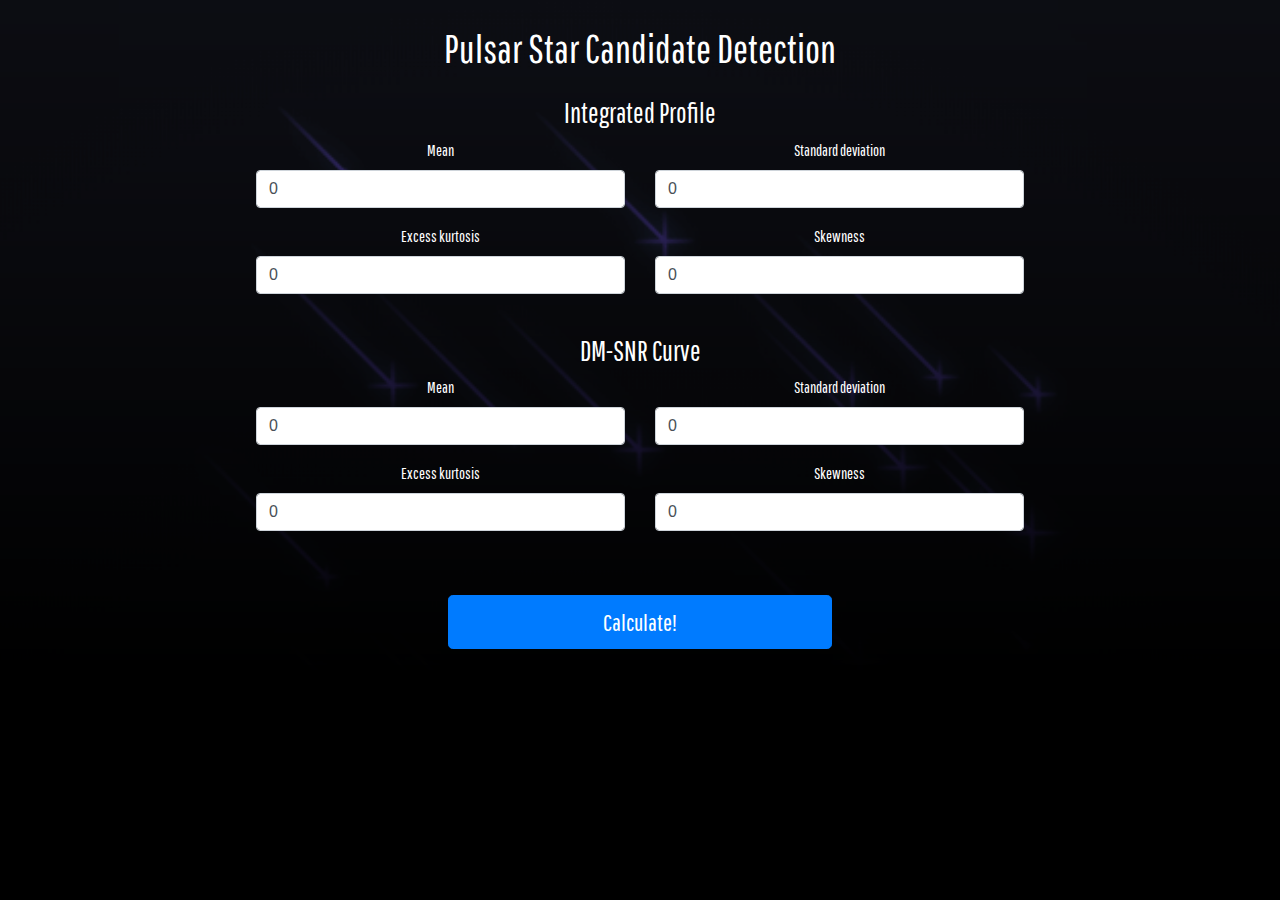
<file: templates/index.html>
<!DOCTYPE html>
<html>

<head>
    <title>Pulsar Star Candidate Detection</title>

    <meta charset="utf-8" />
    
    <meta content="width=device-width, initial-scale=1.0, maximum-scale=1.0, minimum-scale=1.0" name="viewport">

    <link rel="stylesheet" href="/static/css/bootstrap/bootstrap.min.css" />
    <link rel="stylesheet" href="/static/css/style.css" />

    <link href="https://fonts.googleapis.com/css?family=Pathway+Gothic+One&display=swap" rel="stylesheet">
</head>

<body class="text-center">
    <div id="panel" class="pt-4 pb-4">
        <h1>Pulsar Star Candidate Detection</h1>
        <form action="/result" method="POST">
            <div class="row mt-4">
                <div class="col-md-12">
                    <h3>Integrated Profile</h2>
                </div>
                <div class="form-group col-md-6">
                    <label for="profile-mean">Mean</label>
                    <input class="form-control" name="profile-mean" type="number" step="any" value="0"/>
                </div>
                <div class="form-group col-md-6">
                    <label for="profile-std">Standard deviation</label>
                    <input class="form-control" name="profile-std" type="number" step="any" value="0"/>
                </div>
                <div class="form-group col-md-6">
                    <label for="profile-excess_kurtosis">Excess kurtosis</label>
                    <input class="form-control" name="profile-excess_kurtosis" type="number" step="any" value="0"/>
                </div>
                <div class="form-group col-md-6">
                    <label for="profile-skewness">Skewness</label>
                    <input class="form-control" name="profile-skewness" type="number" step="any" value="0"/>
                </div>
            </div>

            <div class="row mt-4">
                <div class="col-md-12">
                    <h3>DM-SNR Curve</h2>
                </div>
                <div class="form-group col-md-6">
                    <label for="curve-mean">Mean</label>
                    <input class="form-control" name="curve-mean" type="number" step="any" value="0"/>
                </div>
                <div class="form-group col-md-6">
                    <label for="curve-std">Standard deviation</label>
                    <input class="form-control" name="curve-std" type="number" step="any" value="0"/>
                </div>
                <div class="form-group col-md-6">
                    <label for="curve-excess_kurtosis">Excess kurtosis</label>
                    <input class="form-control" name="curve-excess_kurtosis" type="number" step="any" value="0"/>
                </div>
                <div class="form-group col-md-6">
                    <label for="curve-skewness">Skewness</label>
                    <input class="form-control" name="curve-skewness" type="number" step="any" value="0"/>
                </div>
            </div>
            <div class="mt-5">
                <button type="submit" id="calculate" class="btn btn-lg btn-primary">Calculate!</button>
            </div>
        </form>
    </div>
</body>

</html>
</file>
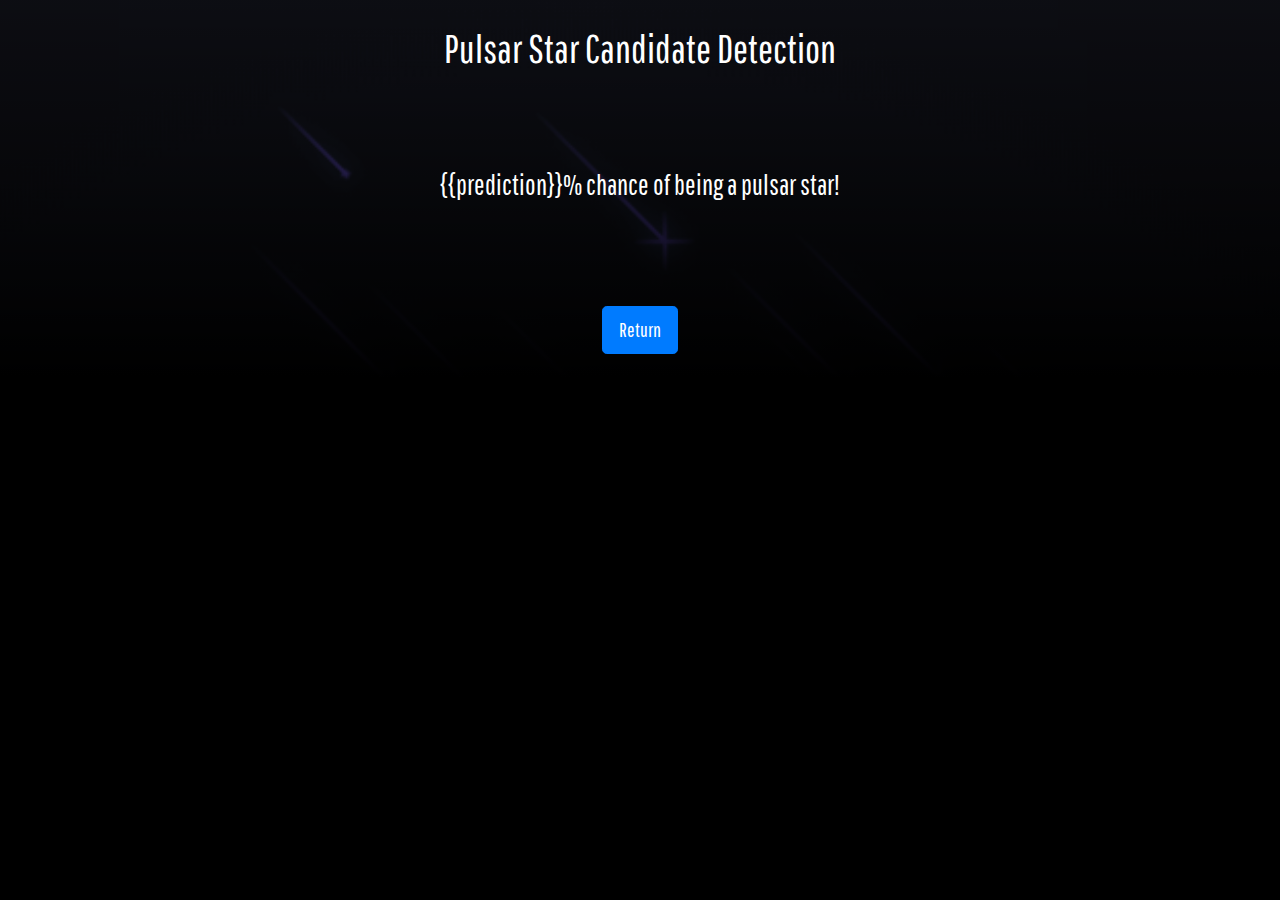
<file: templates/result.html>
<!DOCTYPE html>
<html>

<head>
    <title>Pulsar Star Candidate Detection</title>

    <meta charset="utf-8" />

    <link rel="stylesheet" href="/static/css/bootstrap/bootstrap.min.css" />
    <link rel="stylesheet" href="/static/css/style.css" />
    <meta content="width=device-width, initial-scale=1.0, maximum-scale=1.0, minimum-scale=1.0" name="viewport">

    <link href="https://fonts.googleapis.com/css?family=Pathway+Gothic+One&display=swap" rel="stylesheet">
</head>

<body class="text-center">
    <div id="panel" class="pt-4 pb-4">
        <h1>Pulsar Star Candidate Detection</h1>
        <div class="row mt-5">
            <div class="col-md-12 mt-5 mb-5">
                <h3>{{prediction}}% chance of being a pulsar star!</h2>
            </div>
        </div>
        <div class="mt-5">
            <button type="button" class="btn btn-lg btn-primary" onclick="history.back()">Return</button>
        </div>
    </div>

</body>

</html>
</file>
<file: static/css/style.css>
body{
    background-color: black;
}

#panel{
    color: white;
    background: linear-gradient(rgba(0,0,0,0.5),rgba(0,0,0,1)), url("/static/img/shooting-stars-background.gif") no-repeat fixed center;
    background-size: cover;
    font-family: 'Pathway Gothic One', sans-serif;
}

form {
    margin: 0% 20%;
}

input {
    font-family: 'Verdana', sans-serif;
}

#calculate {
    width: 50%;
    font-size: x-large;
}
</file>
